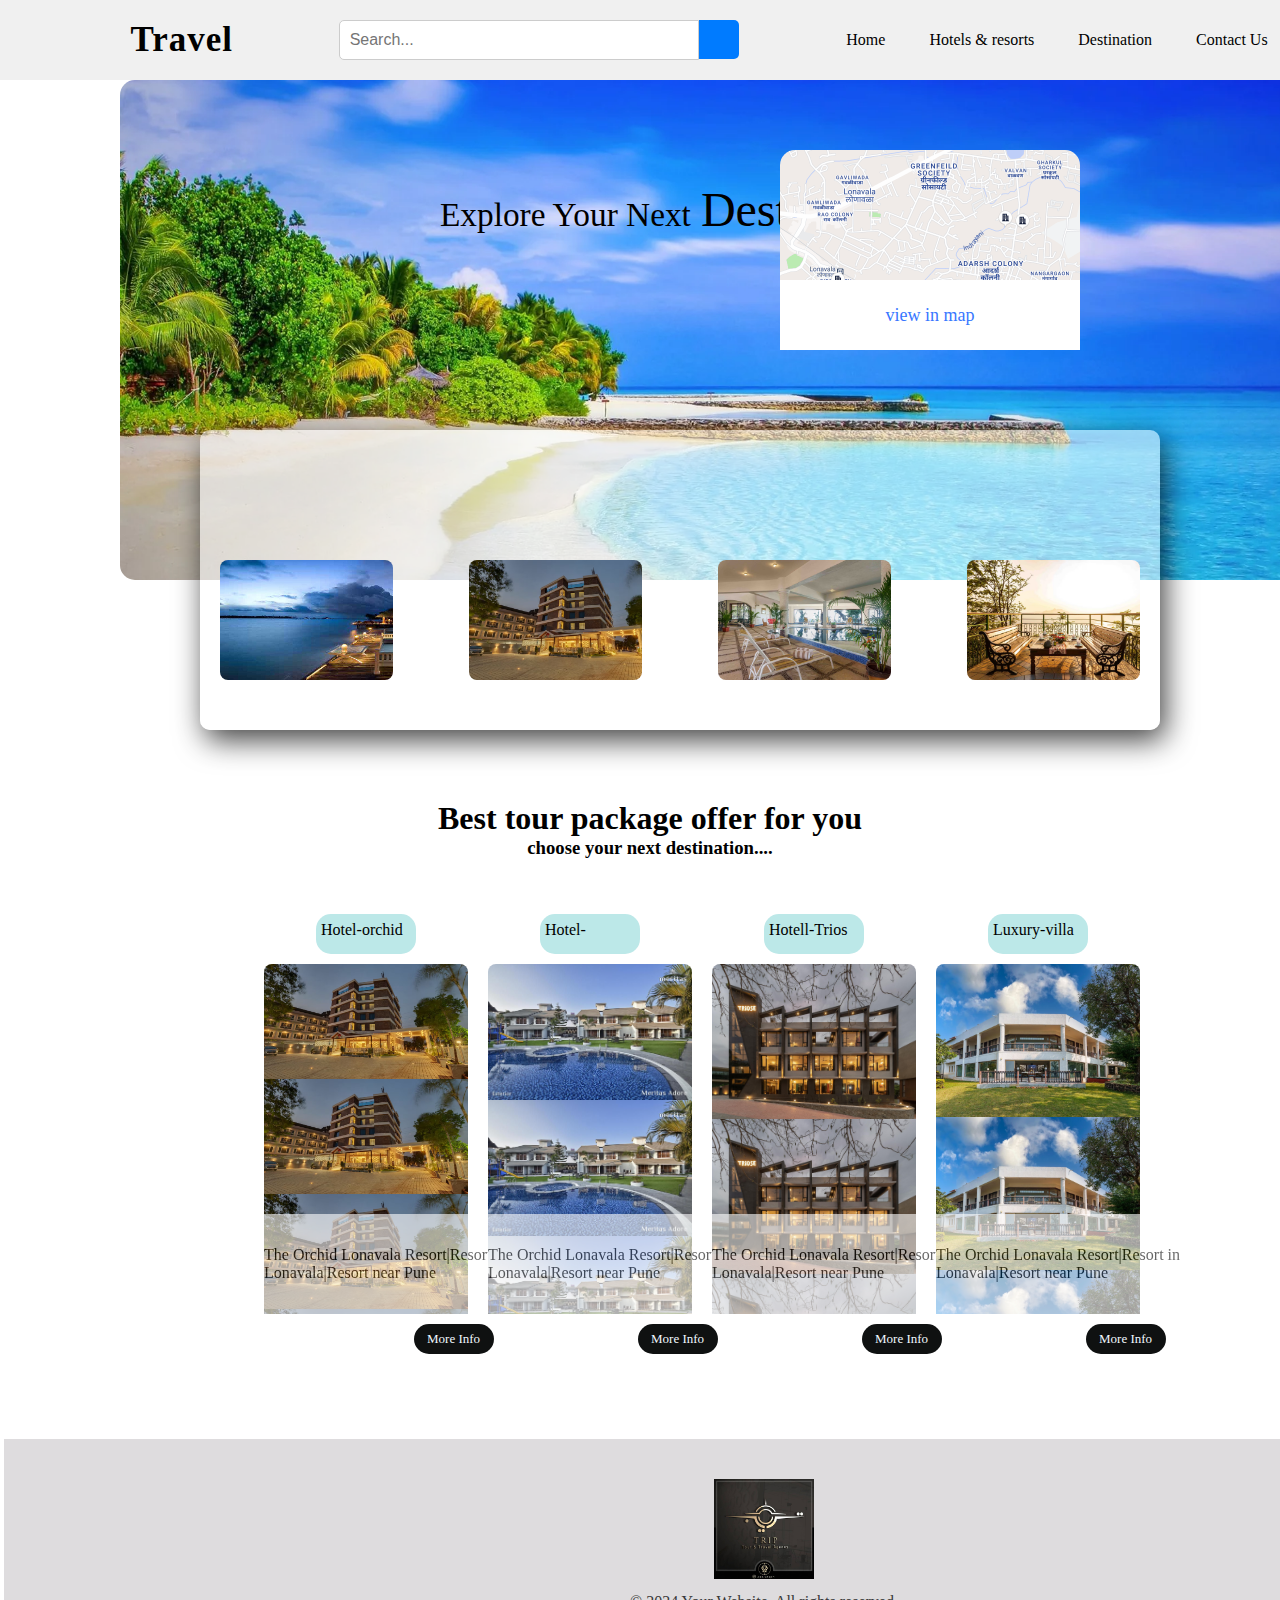
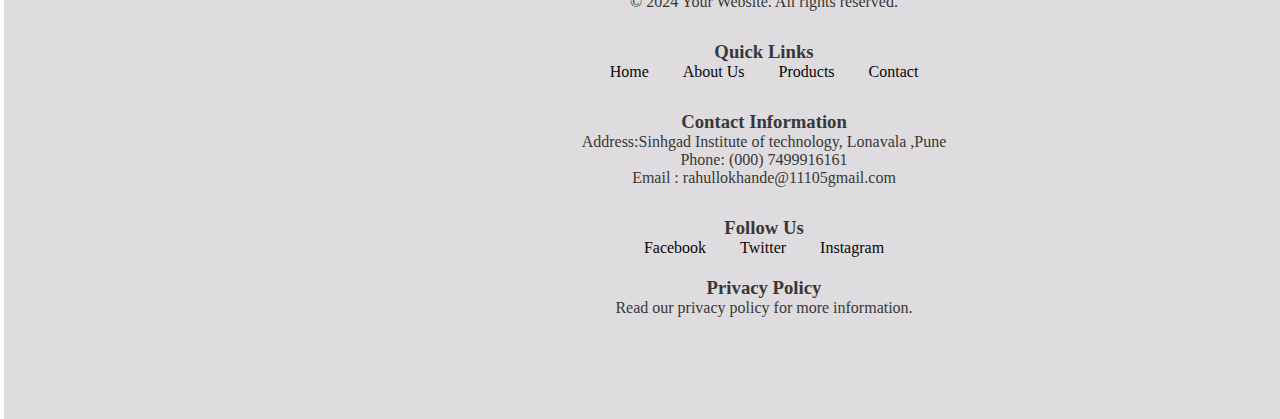
<file: index.html>
<!DOCTYPE html>
<html lang="en">
<head>
    <meta charset="UTF-8">
    <meta name="viewport" content="width=device-width, initial-scale=1.0">
    <title>travel Website.</title>
    <link rel="stylesheet" href="/stylesheet.css">
    <link rel="stylesheet" href="https://cdnjs.cloudflare.com/ajax/libs/font-awesome/6.5.2/css/all.min.css" integrity="sha512-SnH5WK+bZxgPHs44uWIX+LLJAJ9/2PkPKZ5QiAj6Ta86w+fsb2TkcmfRyVX3pBnMFcV7oQPJkl9QevSCWr3W6A==" crossorigin="anonymous" referrerpolicy="no-referrer" />
</head>
<body>
    <header>
        <a href="#" class="logo">Travel</a>  
        <div class="bx bx-menu" id="menu-icon"></div>
        <div class="search-container">
            <form action="#" method="GET">
                <input type="text" name="search" id="search" placeholder="Search...">
                
                <button class="button" type="submit"><i class="fa-solid fa-magnifying-glass"></i></button>
            </form>
        </div>
        <div class="navbar">
            <a href="#">Home</a>
            <a href="http://127.0.0.1:5500/hotels.html" target="main">Hotels & resorts</a>
            <a href="http://127.0.0.1:5500/destinations.html#">Destination</a>
            <a href="http://127.0.0.1:5500/about-us.html" target="main">Contact Us</a>

        </div>
    </header>
    <main>
        <div class="hero-img">
            <h1>
                <small>Explore Your Next</small>
                <big>Destination</big>
            </h1>
        </div>
        <div class="map"><div class="view"><a href="https://www.google.co.in/maps/search/lonavala+hotels+and+tourist+places/@18.7575326,73.3894313,13.17z/data=!4m4!2m3!5m2!5m1!1s2024-05-20?entry=ttu">view in map</a></div></div>
        <div class="sub-hero">
        </div>
        <div class="spots">
            <div class="img" style="background-image: url(/hero3.jpeg);
                                    background-size: cover;">
            </div>
            <div class="img" style="background-image:url(/orchid.avif);
            background-size: cover;"></div>
            <div class="img" style="background-image: url(/interior.avif);
            background-size: cover;"></div>
            <div class="img" style="background-image: url(/tea-point.avif);
            background-size: cover;"></div>
        </div>
        <div class="offer">
            <h1>Best tour package offer for you</h1>
            <h3>choose your next destination....</h3>
        </div>

        <div class="content" >
            <div class="cdiv">
                <span>
                    <p>Hotel-orchid</p>
                </span>
                <div id="div1">
                </div>
                <span class="Info">
                    The Orchid Lonavala Resort|Resort in Lonavala|Resort near Pune
                </span>
                <div class="more">
                    <a href="#">More Info</a>
                </div>
            </div>
            <div class="cdiv">
                <span>
                    <p>Hotel-</p>
                </span>
                <div id="div2">
                </div>
                <span class="Info">
                    The Orchid Lonavala Resort|Resort in Lonavala|Resort near Pune
                </span>
                <div class="more">
                    <a href="#">More Info</a>
                </div>
            </div>
            <div class="cdiv">
                <span>
                    <p>Hotell-Trios</p>
                </span>
                <div id="div3">
                </div>
                <span class="Info">
                    The Orchid Lonavala Resort|Resort in Lonavala|Resort near Pune
                </span>
                <div class="more">
                    <a href="#">More Info</a>
                </div>
            </div>
            <div class="cdiv">
                <span>
                    <p>Luxury-villa</p>
                </span>
                <div id="div4">
                </div>
                <span class="Info">
                    The Orchid Lonavala Resort|Resort in Lonavala|Resort near Pune
                </span>
                <div class="more">
                    <a href="#">More Info</a>
                </div>
            </div>
            <div class="bar">

            </div>
        </div>
    </main>
    <footer>
        <div class="footer-section" id="foot-logo">
            <img src="/logo.jpg" alt="Logo" class="footer-logo">
            <p>&copy; 2024 Your Website. All rights reserved.</p>
        </div>

        <div class="footer-section">
            <h3>Quick Links</h3>
            <nav>
                <a href="#">Home</a>
                <a href="#">About Us</a>
                <a href="#">Products</a>
                <a href="#">Contact</a>
            </nav>
        </div>

        <div class="footer-section">
            <h3>Contact Information</h3>
            <p class="contact-info">
                Address:Sinhgad Institute of technology, Lonavala ,Pune<br>
                Phone: (000) 7499916161<br>
                Email : rahullokhande@11105gmail.com
            </p> 
        </div>

        <div class="footer-section">
            <h3>Follow Us</h3>
            <nav>
                <a href="#">Facebook</a>
                <a href="#">Twitter</a>
                <a href="#">Instagram</a>
            </nav>
        </div>
        <div>
            <h3>Privacy Policy</h3>
            <p>Read our privacy policy for more information.</p>
        </div>
    </footer>
    <script type="text/javasript" src="js/sript.js"></script>
</body>
</html>
</file>
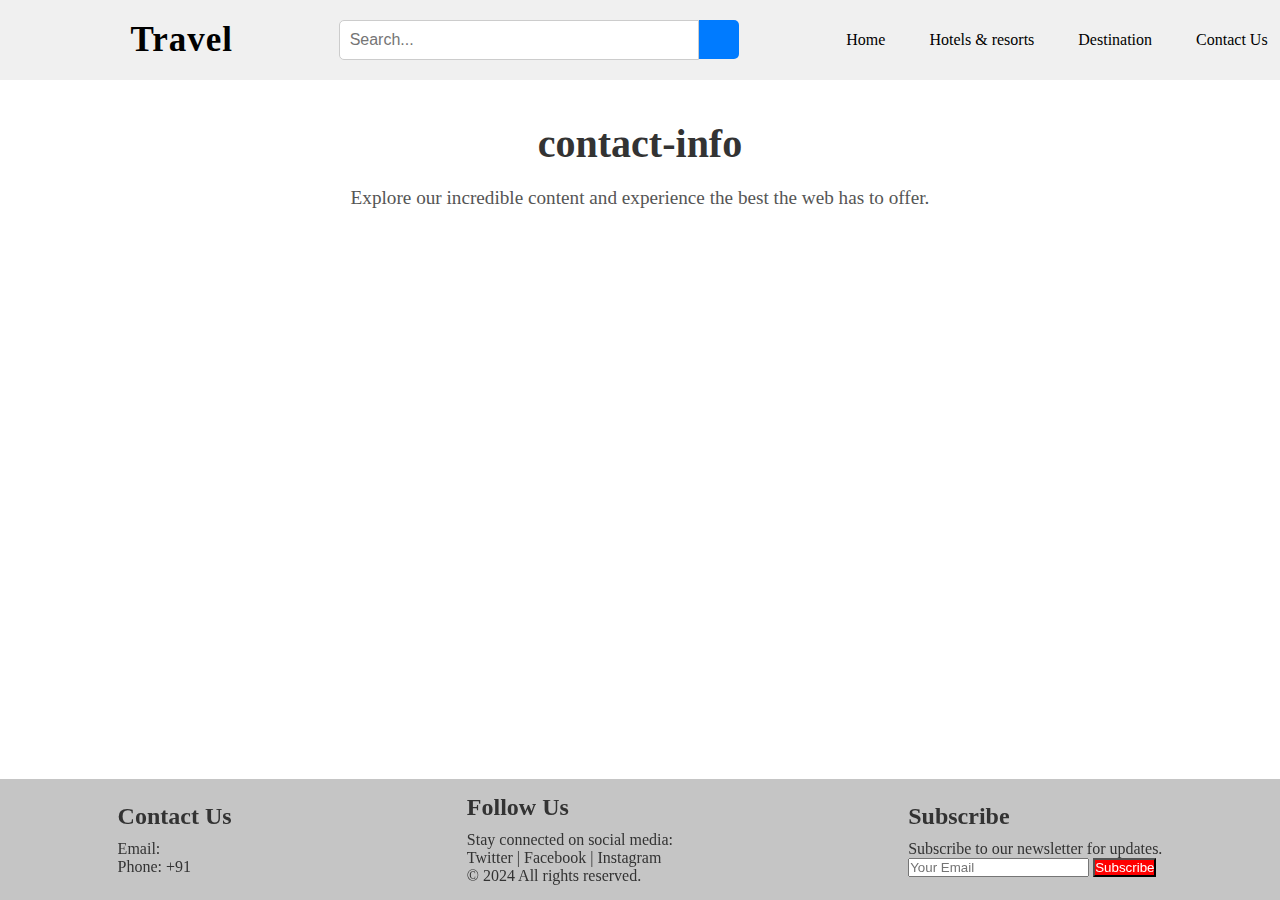
<file: about-us.html>
<!DOCTYPE html>
<html lang="en">
<head>
  <meta charset="UTF-8">
  <meta name="viewport" content="width=device-width, initial-scale=1.0">
  <title>Contact us</title>
  <link rel="stylesheet" href="https://cdnjs.cloudflare.com/ajax/libs/font-awesome/6.5.2/css/all.min.css" integrity="sha512-SnH5WK+bZxgPHs44uWIX+LLJAJ9/2PkPKZ5QiAj6Ta86w+fsb2TkcmfRyVX3pBnMFcV7oQPJkl9QevSCWr3W6A==" crossorigin="anonymous" referrerpolicy="no-referrer" />
  <style>
    *{
    padding: 0;
    margin: 0;
    box-sizing:border-box;
    scroll-behavior: smooth;
    text-decoration:none;
}
    header{
    height:80px;
    width:1520px;
    margin-right: 10px;
    z-index: 1000;
    display: flex;
    align-items:center;
    justify-content: space-between;
    background-color: #0707070f;
    padding: 30px 18%;
    transition: ease .40s;

}
.logo{
    font-size: 35px;
    font-weight: 600;
    letter-spacing: 1px;
    color: var(--text-color);
    position: relative;
    right: 100px;
}
.navbar{
    display: flex;
}
.navbar a{
    color: var(--text-color);
    font-size: var(--p-font);
    font-weight: 500;
    padding:10px 22px;
    border-radius: 4px;
    transition: ease .40s;

}
.navbar a:hover{
    background:var(--big-color);
    color: var(--text-color);
    box-shadow: 5px 10px 30px rgba(0, 0, 0, 0.612);
    border-radius: 4px;
}
#menu-icon{
    color: var(--big-color);
    font-size: 35px;
    z-index: 10001;
    cursor: pointer;
    position: absolute;
}


.search-container {
    width: 100%;
    max-width: 400px;
    position:relative;
    right:40px;
}
form {
    position: relative;
}

input[type="text"] {
    width: calc(100% - 40px);
    padding: 10px;
    border: 1px solid #ccc;
    border-radius: 5px 0 0 5px;
    font-size: 16px;
}

.button {
    position: absolute;
    top: 0;
    right: 0;
    width: 40px;
    height:98%;
    background-color: #007bff;
    border: none;
    border-radius: 0 5px 5px 0;
    cursor: pointer;
}

.button i {
    color: #fff;
    font-size:20px;
}

/* Styling on focus */
input[type="text"]:focus{
    outline: none;
    border-color: #007bff;
    box-shadow: 0 0 5px rgba(0, 123, 255, 0.5);
}
    section {
      padding: 40px;
      text-align: center;
    }

    section h2 {
      color: #333;
      font-size: 2.5em;
      margin-bottom: 20px;
    }

    section p {
      font-size: 1.2em;
      color: #555;
    }

    footer {
      background-color: #b7b7b7ce;
      color: #333;
      padding: 15px 0;
      text-align: center;
      position: fixed;
      bottom: 0;
      width: 100%;
    }

    .footer-content {
      display: flex;
      justify-content: space-around;
      align-items: center;
    }

    .footer-content div {
      max-width: 300px;
      text-align: left;
    }

    .footer-content h3 {
      color: #333;
      font-size: 1.5em;
      margin-bottom: 10px;
    }

    .footer-content p {
      font-size: 1em;
      color: #333;
    }
    .button2{
      background-color: red;
      color: white;
    }
  </style>
</head>
<body>
  <header>
    <a href="#" class="logo">Travel</a>
    <div class="bx bx-menu" id="menu-icon"></div>
    
    <div class="search-container">
        <form action="#" method="GET">
            <input type="text" name="search" id="search" placeholder="Search...">
            <button class="button" type="submit"><i class="fa-solid fa-magnifying-glass"></i></button>
        </form>
    </div>
    <div class="navbar">
        <a href="http://127.0.0.1:5500/index.html#">Home</a>
        <a href="http://127.0.0.1:5500/hotels.html" target="main">Hotels & resorts</a>
        <a href="http://127.0.0.1:5500/destinations.html#">Destination</a>
        <a href="http://127.0.0.1:5500/about-us.html">Contact Us</a>

    </div>
</header>
  <section>
    <h2>contact-info</h2>
    <p>Explore our incredible content and experience the best the web has to offer.</p>
  </section>

  <footer>
    <div class="footer-content">
      <div>
        <h3>Contact Us</h3>
        <p>Email:</p>
        <p>Phone: +91</p>
      </div>
      <div>
        <h3>Follow Us</h3>
        <p>Stay connected on social media:</p>
        <p>Twitter | Facebook | Instagram</p>
        <p>&copy; 2024 All rights reserved.</p>
      </div>
      <div>
        <h3>Subscribe</h3>
        <p>Subscribe to our newsletter for updates.</p>
        <input type="email" placeholder="Your Email">
        <button class="button2">Subscribe</button>
      </div>
    </div>
  </footer>
</body>
</html>
</file>
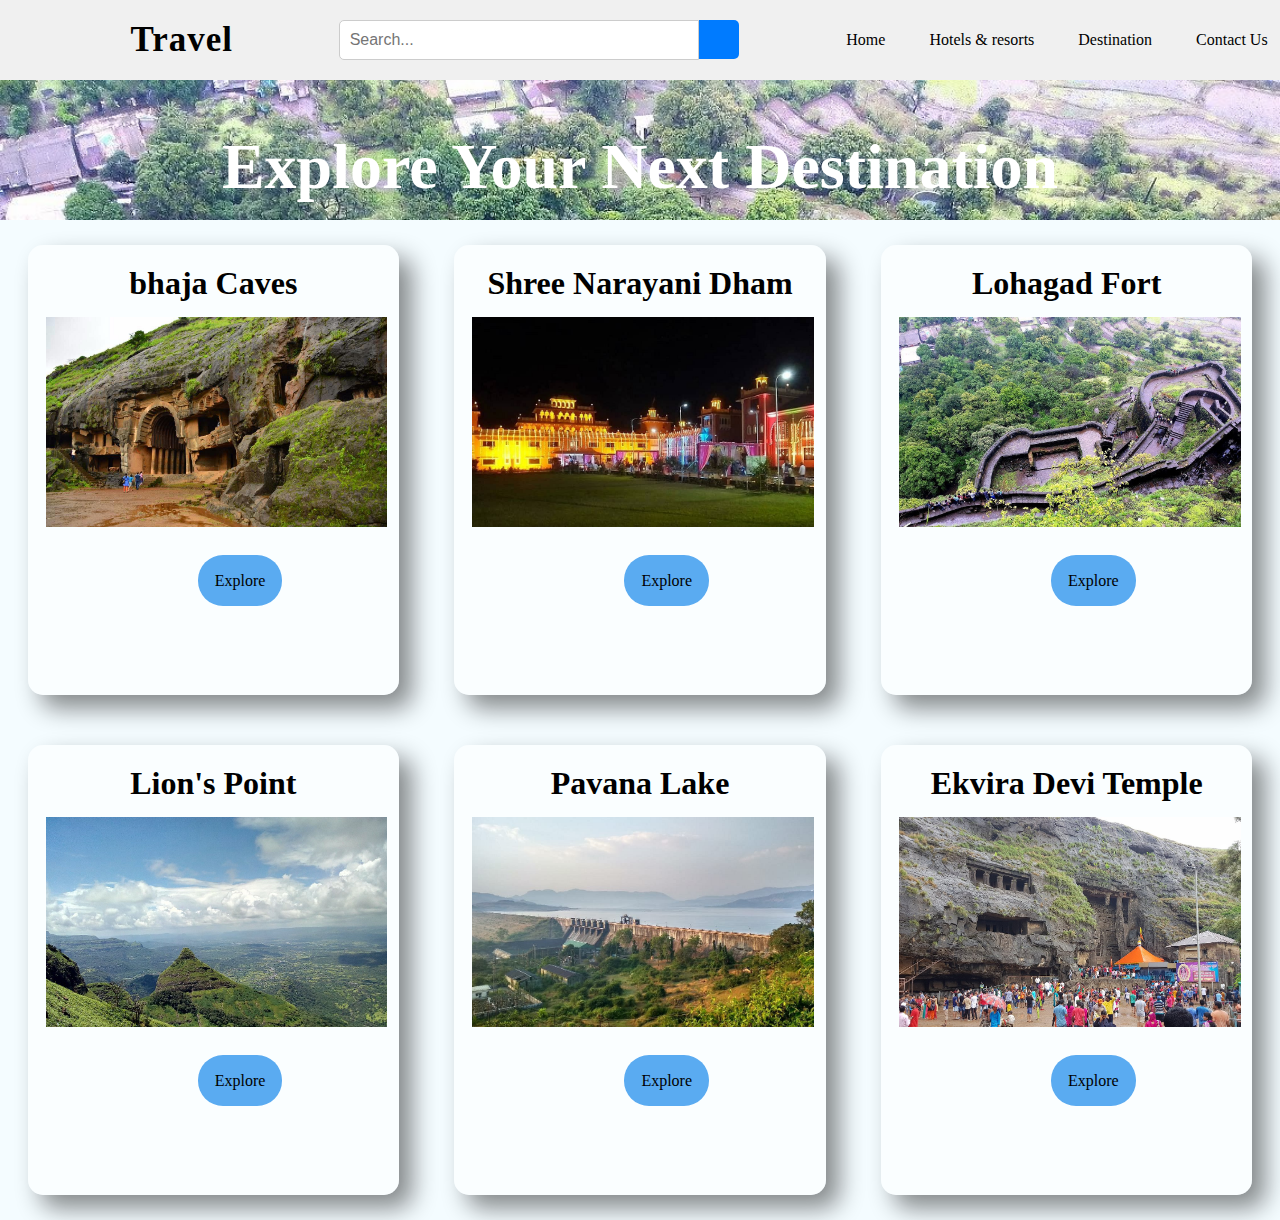
<file: destinations.html>
<!DOCTYPE html>
<html lang="en">
<head>
    <meta charset="UTF-8">
    <meta name="viewport" content="width=device-width, initial-scale=1.0">
    <title>Destinations</title>
    <link rel="stylesheet" href="https://cdnjs.cloudflare.com/ajax/libs/font-awesome/6.5.2/css/all.min.css" integrity="sha512-SnH5WK+bZxgPHs44uWIX+LLJAJ9/2PkPKZ5QiAj6Ta86w+fsb2TkcmfRyVX3pBnMFcV7oQPJkl9QevSCWr3W6A==" crossorigin="anonymous" referrerpolicy="no-referrer" />
    <style>
        .header{
    height: 140px;
    padding: 30px;
    background-color: rgb(234, 244, 52);
    text-align: center;
    color: white;
    font-size: xx-large;
    background-image:url(/pathway-to-fort.jpg);
    background-size:cover;
        }
        *{
            padding: 0;
    margin: 0;
    box-sizing:border-box;
    scroll-behavior: smooth;
    text-decoration:none;
        }
header{
    height:80px;
    width:1520px;
    margin-right: 10px;
    z-index: 1000;
    display: flex;
    align-items:center;
    justify-content: space-between;
    background-color: #0707070f;
    padding: 30px 18%;
    transition: ease .40s;

}
.logo{
    font-size: 35px;
    font-weight: 600;
    letter-spacing: 1px;
    color: var(--text-color);
    position: relative;
    right: 100px;
}
.navbar{
    display: flex;
}
.navbar a{
    color: var(--text-color);
    font-size: var(--p-font);
    font-weight: 500;
    padding:10px 22px;
    border-radius: 4px;
    transition: ease .40s;

}
.navbar a:hover{
    background:var(--big-color);
    color: var(--text-color);
    box-shadow: 5px 10px 30px rgba(0, 0, 0, 0.612);
    border-radius: 4px;
}
#menu-icon{
    color: var(--big-color);
    font-size: 35px;
    z-index: 10001;
    cursor: pointer;
    position: absolute;
}


.search-container {
    width: 100%;
    max-width: 400px;
    position:relative;
    right:40px;
}
form {
    position: relative;
}

input[type="text"] {
    width: calc(100% - 40px);
    padding: 10px;
    border: 1px solid #ccc;
    border-radius: 5px 0 0 5px;
    font-size: 16px;
}

button {
    position: absolute;
    top: 0;
    right: 0;
    width: 40px;
    height:98%;
    background-color: #007bff;
    border: none;
    border-radius: 0 5px 5px 0;
    cursor: pointer;
}

button i {
    color: #fff;
    font-size:20px;
}

/* Styling on focus */
input[type="text"]:focus{
    outline: none;
    border-color: #007bff;
    box-shadow: 0 0 5px rgba(0, 123, 255, 0.5);
}
h1{
   text-align: center;
   position:relative;
   top: 20px;

}
.sdiv{
    background-color: rgb(221, 221, 221);
    height: 280px;
    width: 100%;
    border-radius: 26px;
    
}

.flex-container{
    height: 500px;
   display: flex;
   justify-content: space-around;
   background-color: rgba(236, 250, 255, 0.584);
   
}
.flex-item{
     
      height: 450px;
      border-radius: 15px;
      width: 29%;
    box-shadow: 13px 13px 25px rgba(6, 6, 6, 0.47);
    
}
#flex-item1{
    background-color: rgba(255, 255, 255, 0.515);
    margin-top: 25px;
    
    
}

#flex-item2{
    background-color:rgba(255, 255, 255, 0.515);
    margin-top: 25px;
}
#flex-item3{
    background-color: rgba(255, 255, 255, 0.515);
    margin-top: 25px;
}
.button{
    background-color: rgb(90, 171, 241);
    padding: 17px;
    border-radius: 25px;
    position: relative;
    left: 170px;
    top:80px;
    display: inline;
}
.p1{
    height:210px;
    position: relative;
    left: 18px;
    top:35px;
    width:92%;
    background-image: url(/bhaja_caves.jpg);
    background-size: cover;
}
.p2{
    height:210px;
    position: relative;
    left: 18px;
    top:35px;
    width:92%;
    background-image: url(/narayani_dham.jpg);
    background-size: cover;
}
.p3{
    height:210px;
    position: relative;
    left: 18px;
    top:35px;
    width:92%;
    background-image: url(/pathway-to-fort.jpg);
    background-size: cover;
}
.p4{
    height:210px;
    position: relative;
    left: 18px;
    top:35px;
    width:92%;
    background-image: url(/Lion-Point.jpg);
    background-size: cover;
}
.p5{
    height:210px;
    position: relative;
    left: 18px;
    top:35px;
    width:92%;
    background-image: url(/Pavana-Lake.jpg);
    background-size: cover;
}
.p6{
    height:210px;
    position: relative;
    left: 18px;
    top:35px;
    width:92%;
    background-image: url(/ekvira-devi-temple.jpg);
    background-size: cover;
}

    </style>
</head>
<body>
    <header>
        <a href="#" class="logo">Travel</a>
        <div class="bx bx-menu" id="menu-icon"></div>
        <div class="search-container">
            <form action="#" method="GET">
                <input type="text" name="search" id="search" placeholder="Search...">
                <button type="submit"><i class="fa-solid fa-magnifying-glass"></i></button>
            </form>
        </div>
        <div class="navbar">
            <a href="http://127.0.0.1:5500/index.html#">Home</a>
            <a href="http://127.0.0.1:5500/hotels.html" target="main">Hotels & resorts</a>
            <a href="#">Destination</a>
            <a href="http://127.0.0.1:5500/about-us.html" target="main">Contact Us</a>

        </div>
    </header>
    <div class="header">
        <h1>Explore Your Next Destination</h1>
    </div>
  
   <main>
         
        
        <section>
        <div class="flex-container" id="flex-container">
            <div class="flex-item " id="flex-item1">
                <h1 class="rl">bhaja Caves</h1>
                <div class="p1"></div>
                <div class="button"><a>Explore</a></div>
            </div>
            <div class="flex-item " id="flex-item1">
                <h1 class="rl">Shree Narayani Dham</h1>
                <div class="p2"></div>
                <div class="button"><a>Explore</a></div>
            </div>
            <div class="flex-item " id="flex-item1">
                <h1 class="rl">Lohagad Fort</h1>
                <div class="p3"></div>
                <div class="button"><a>Explore</a></div>
            </div>

        </div>
    </section>
    <section>
        <div class="flex-container" id="flex-container">
            <div class="flex-item " id="flex-item1">
                <h1 class="rl">Lion's Point</h1>
                <div class="p4"></div>
                <div class="button"><a>Explore</a></div>
            </div>
            <div class="flex-item " id="flex-item1">
                <h1 class="rl">Pavana Lake</h1>
                <div class="p5"></div>
                <div class="button"><a>Explore</a></div>
            </div>
            <div class="flex-item " id="flex-item1">
                <h1 class="rl">Ekvira Devi Temple</h1>
                <div class="p6"></div>
                <div class="button"><a>Explore</a></div>
            </div>

        </div>
    </section>


    </main>
</body>
</html>
</file>
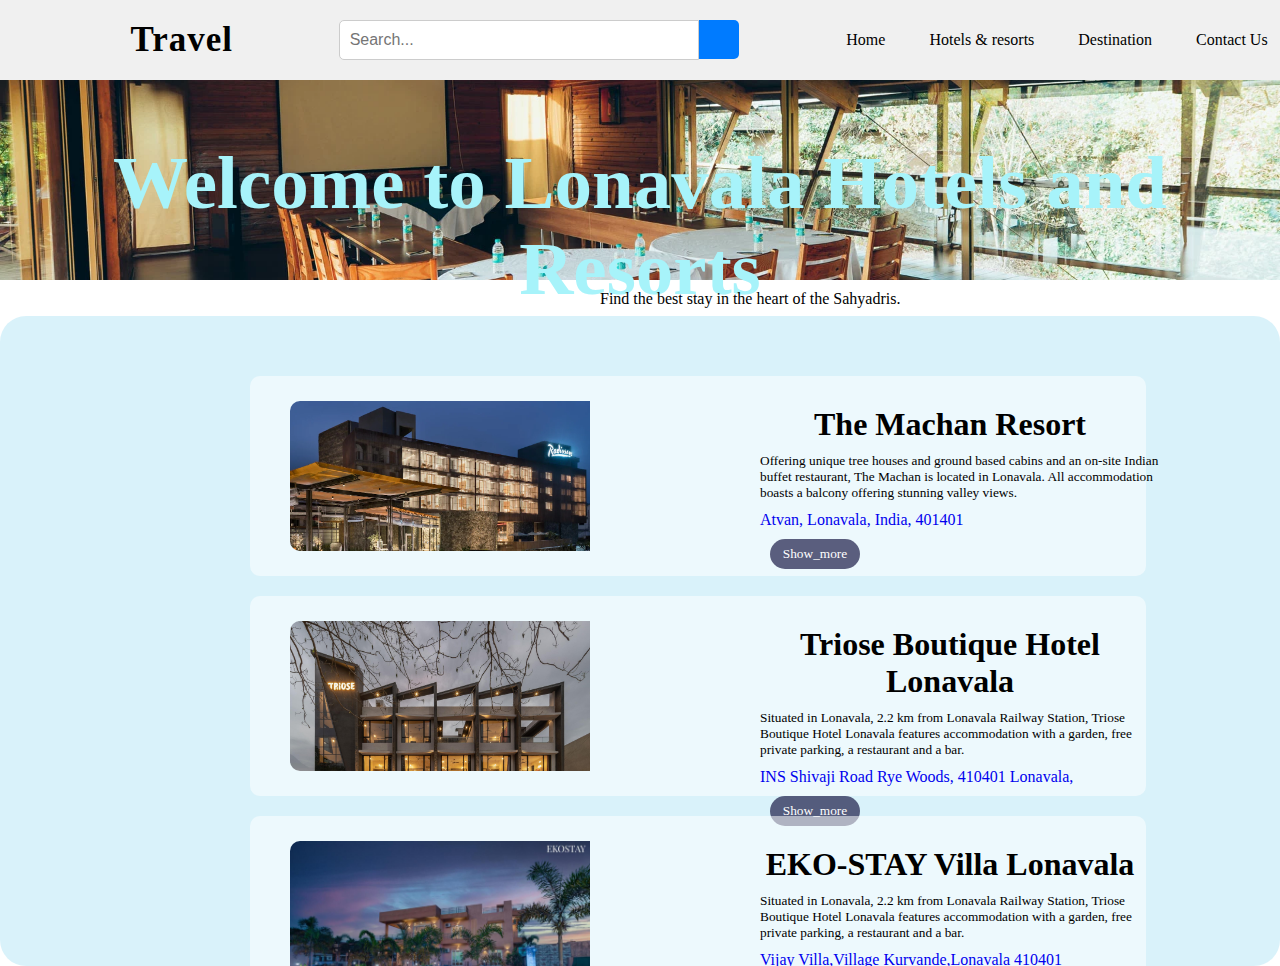
<file: hotels.html>
<!DOCTYPE html>
<html lang="en">
<head>
    <meta charset="UTF-8">
    <meta name="viewport" content="width=device-width, initial-scale=1.0">
    <title>Hotels & Resorts</title>
    <link rel="stylesheet" href="https://cdnjs.cloudflare.com/ajax/libs/font-awesome/6.5.2/css/all.min.css" integrity="sha512-SnH5WK+bZxgPHs44uWIX+LLJAJ9/2PkPKZ5QiAj6Ta86w+fsb2TkcmfRyVX3pBnMFcV7oQPJkl9QevSCWr3W6A==" crossorigin="anonymous" referrerpolicy="no-referrer" />
    <style>
    *{
    padding: 0;
    margin: 0;
    box-sizing:border-box;
    scroll-behavior: smooth;
    text-decoration:none;
}
    header{
        height:80px;
        width:1520px;
        margin-right: 10px;
        z-index: 1000;
        display: flex;
        align-items:center;
        justify-content: space-between;
        background-color: #0707070f;
        padding: 30px 18%;
        transition: ease .40s;
    
    }
    .logo{
        font-size: 35px;
        font-weight: 600;
        letter-spacing: 1px;
        color: var(--text-color);
        position: relative;
        right: 100px;
    }
    .navbar{
        display: flex;
    }
    .navbar a{
        color: var(--text-color);
        font-size: var(--p-font);
        font-weight: 500;
        padding:10px 22px;
        border-radius: 4px;
        transition: ease .40s;
    
    }
    .navbar a:hover{
        background:var(--big-color);
        color: var(--text-color);
        box-shadow: 5px 10px 30px rgba(0, 0, 0, 0.612);
        border-radius: 4px;
    }
    #menu-icon{
        color: var(--big-color);
        font-size: 35px;
        z-index: 10001;
        cursor: pointer;
        position: absolute;
    }
    
    
    .search-container {
        width: 100%;
        max-width: 400px;
        position:relative;
        right:40px;
    }
    form {
        position: relative;
    }
    
    input[type="text"] {
        width: calc(100% - 40px);
        padding: 10px;
        border: 1px solid #ccc;
        border-radius: 5px 0 0 5px;
        font-size: 16px;
    }
    
    button {
        position: absolute;
        top: 0;
        right: 0;
        width: 40px;
        height:98%;
        background-color: #007bff;
        border: none;
        border-radius: 0 5px 5px 0;
        cursor: pointer;
    }
    
    button i {
        color: #fff;
        font-size:20px;
    }
    input[type="text"]:focus{
        outline: none;
        border-color: #007bff;
        box-shadow: 0 0 5px rgba(0, 123, 255, 0.5);
    }
    h1{
       text-align: center;
        
    }
    .first{
    height: 200px;
    padding: 60px;
    background-image:url(/corporate-events.webp);
    background-size: cover;
    text-align: center;
    color: white;
    font-size: xx-large;
    }
    .sdiv{
        background-color:rgba(215, 241, 250, 0.954);
        height:650px;
        width: 100%;
        border-radius: 26px;
        /*display: flex;
        flex-direction:column;
        justify-content: center;
        align-items: center;*/
        overflow-x: scroll;
        
    }
    .d1{
        height:200px;
        width: 100%;
        background-color:rgba(255, 255, 255, 0.532);
        margin-top:20px;
        width:70%;
        border-radius: 10px;
        position: relative;
        top:40px;
        left:250px;
    }
    .d-img{
        height:150px;
        position: relative;
        top:25px;
        left: 40px;
        border-top-left-radius:10px;
        border-bottom-left-radius: 10px;
    }
    .img1{
        height:150px;
        width:300px;
        position: relative;
        top:25px;
        left: 40px;
        border-top-left-radius:10px;
        border-bottom-left-radius: 10px;
        background-color: #007bff;
        background-image:url(/d2.webp);
        background-size:cover;
    }
    .img2{
        height:150px;
        width:300px;
        position: relative;
        top:25px;
        left: 40px;
        border-top-left-radius:10px;
        border-bottom-left-radius: 10px;
        background-color: #007bff;
        background-image:url(/trios.jpg);
        background-size:cover;
    }
    .img3{
        height:150px;
        width:300px;
        position: relative;
        top:25px;
        left: 40px;
        border-top-left-radius:10px;
        border-bottom-left-radius: 10px;
        background-color: #007bff;
        background-image:url(/EKO\ STAY.jpg);
        background-size:cover;
    }
    .img4{
        height:150px;
        width:300px;
        position: relative;
        top:25px;
        left: 40px;
        border-top-left-radius:10px;
        border-bottom-left-radius: 10px;
        background-color: #007bff;
        background-image:url(/piccadel.jpg);
        background-size:cover;
    }
    .img5{
        height:150px;
        width:300px;
        position: relative;
        top:25px;
        left: 40px;
        border-top-left-radius:10px;
        border-bottom-left-radius: 10px;
        background-color: #007bff;
        background-image:url(/orchid.avif);
        background-size:cover;
    }
    .img6{
        height:150px;
        width:300px;
        position: relative;
        top:25px;
        left: 40px;
        border-top-left-radius:10px;
        border-bottom-left-radius: 10px;
        background-color: #007bff;
        background-image:url(/SaffronStays.jpg);
        background-size:cover;
    }
    .img7{
        height:150px;
        width:300px;
        position: relative;
        top:25px;
        left: 40px;
        border-top-left-radius:10px;
        border-bottom-left-radius: 10px;
        background-color: #007bff;
        background-image:url(/Castle\ Rock\ Villa.jpg);
        background-size:cover;
    }
    .img8{
        height:150px;
        width:300px;
        position: relative;
        top:25px;
        left: 40px;
        border-top-left-radius:10px;
        border-bottom-left-radius: 10px;
        background-color: #007bff;
        background-image:url(/Treebo\ Trend.jpg);
        background-size:cover;
    }
    .d-head{
        position: relative;
        left:100px;
        bottom: 120px;
        
    }
    .Info{
        width:400px;
        position: relative;
        left:400px;
    }
    .Info .a{
        position: relative;
        bottom: 100px;
        left:110px;
        
    }
    .e{
        
        font-size: smaller;
        position: relative;
        bottom:90px;
        left:120px;
        height:30px;
        width:90px;
        background-color:rgba(18, 18, 63, 0.669);
        text-decoration: none;
        color: #fff;
        border-radius:15px;
        display: flex;
        align-items: center;
        justify-content: center;
    }
    .e a{
        text-decoration: none;
        color: white;
    }
    /*.cost{
        width:90px;
        height:150px;
        position: relative;
        display: inline-block;
        background-color: #c7c5c58f;
        left:70px;
        top:25px;
        border-radius: 10px;

    }
    .cost p{
        display: inline;
    }*/
    .Info p{
        position: relative;
        bottom: 110px;
        left: 110px;
        font-size: smaller;
    }
    .flex-container{
        height: 600px;
       display: flex;
       justify-content: space-around;
    }
    .flex-item{
         
          height: 450px;
          border-radius: 15px;
          width: 29%;
        box-shadow: 13px 13px 25px rgb(6, 6, 6);
        
    }
    #flex-item1{
        background-color: rgba(15, 15, 14, 0.28);
        justify-content: space-around;
    }
    #flex-item2{
        background-color: rgb(228, 181, 118);
       align-self: center;
    }
    #flex-item3{
        background-color: rgb(237, 147, 28);
       
    }
    .kind{
        background-color: black;
        height: 10px;
        width: 10px;
    }
    </style>
</head>
<body>
    <header>
        <a href="#" class="logo">Travel</a>
        <div class="bx bx-menu" id="menu-icon"></div>
        
        <div class="search-container">
            <form action="#" method="GET">
                <input type="text" name="search" id="search" placeholder="Search...">
                <button type="submit"><i class="fa-solid fa-magnifying-glass"></i></button>
            </form>
        </div>
        <div class="navbar">
            <a href="http://127.0.0.1:5500/index.html">Home</a>
            <a href="http://127.0.0.1:5500/hotels.html" target="main">Hotels & resorts</a>
            <a href="http://127.0.0.1:5500/destinations.html#">Destination</a>
            <a href="http://127.0.0.1:5500/about-us.html" target="main">Contact Us</a>

        </div>
    </header>
    <div class="first"><h1 
        style="
        color: rgb(167, 243, 250);
        font-size:75px;
        "
        >Welcome to Lonavala Hotels and Resorts</h1></div>
        
  
   <main>
         <section>
            <span style="position: relative; left: 600px; top:10px">Find the best stay in the heart of the Sahyadris.</span>
            <br></br>
            <div class="sdiv">
                <div class="d1">
                    <div class="img1"></div>
                    
                    <!--<div class="cost">
                        <p>₹10,649
                            per night
                            ₹27,646 total
                            includes taxes & fees
                        </p>
                    </div>-->
                    <div class="Info"><h1 class="d-head">The Machan Resort</h1>
                        <p>Offering unique tree houses and ground based cabins and an on-site Indian buffet restaurant, The Machan is located in Lonavala. All accommodation boasts a balcony offering stunning valley views.</p>
                        <a class="a" href="https://www.google.co.in/maps/place/The+Machan+-+A+Treehouse+Resort,+Lonavala/@18.6695101,73.4042709,17z/data=!3m1!4b1!4m9!3m8!1s0x3be80306196d5377:0xc6b540ab1d92f30!5m2!4m1!1i2!8m2!3d18.6695101!4d73.4068458!16s%2Fg%2F1tf_lsfk?entry=ttu">Atvan, Lonavala, India, 401401</a>
                        <div class="e"><a href="https://www.themachan.com/">Show_more</a></div>
                        
                    </div>
                    
                    
                </div>
                <div class="d1">
                    <div class="img2"></div>
                    
                    <!--<div class="cost">
                        <p>₹10,649
                            per night
                            ₹27,646 total
                            includes taxes & fees
                        </p>
                    </div>-->
                    <div class="Info"><h1 class="d-head">Triose Boutique Hotel Lonavala</h1>
                        <p>Situated in Lonavala, 2.2 km from Lonavala Railway Station, Triose Boutique Hotel Lonavala features accommodation with a garden, free private parking, a restaurant and a bar.</p>
                        <a class="a" href="https://www.google.co.in/maps/place/Triose+Boutique+Hotel/@18.7461727,73.3982994,17z/data=!3m1!4b1!4m9!3m8!1s0x3be801138a5a33ad:0x484c9fb8cb7bc3c!5m2!4m1!1i2!8m2!3d18.7461727!4d73.4008743!16s%2Fg%2F11hbrcj9pm?entry=ttu">INS Shivaji Road Rye Woods, 410401 Lonavala,</a>
                        <div class="e"><a href="https://triose.in/">Show_more</a></div>
                        
                    </div>
                </div>

                <div class="d1">
                    <div class="img3"></div>
                    
                    <!--<div class="cost">
                        <p>₹10,649
                            per night
                            ₹27,646 total
                            includes taxes & fees
                        </p>
                    </div>-->
                    <div class="Info"><h1 class="d-head">EKO-STAY Villa Lonavala</h1>
                        <p>Situated in Lonavala, 2.2 km from Lonavala Railway Station, Triose Boutique Hotel Lonavala features accommodation with a garden, free private parking, a restaurant and a bar.</p>
                        <a class="a" href="https://www.google.co.in/maps/place/ECOSTAY/@18.7618943,73.4016866,20.85z/data=!4m9!3m8!1s0x3be8011c14df55a5:0x570cddd3cbdb1ff4!5m2!4m1!1i2!8m2!3d18.7618972!4d73.4017098!16s%2Fg%2F11ggt8__5g?entry=ttu">Vijay Villa,Village Kurvande,Lonavala 410401</a>
                        <div class="e"><a href="https://www.ekostay.com/property/location/villas-in-lonavala">Show_more</a></div>
                        
                    </div>
                </div>


                <div class="d1">
                    <div class="img4"></div>
                    
                    <!--<div class="cost">
                        <p>₹10,649
                            per night
                            ₹27,646 total
                            includes taxes & fees
                        </p>
                    </div>-->
                    <div class="Info"><h1 class="d-head">Picaddle Resort Lonavala</h1>
                        <p>Offering an outdoor pool and a spa and wellness centre, Picaddle, The Boutique Luxury Resort is located in Lonavala. Free WiFi access is available in this resort.</p>
                        <a class="a" href="https://www.google.co.in/maps/place/Meritas+Picaddle+Resort+-+Lonavala/@18.754507,73.4011361,17z/data=!3m2!4b1!5s0x3be8011a82405295:0x5adcc9c08e9cdd5c!4m9!3m8!1s0x3be8011a823a5cb3:0x496c04633a553f22!5m2!4m1!1i2!8m2!3d18.754507!4d73.403711!16s%2Fg%2F11vbw1lyrs?entry=ttu">Plot No 137 A,Old Mumbai Pune Highway,410401 Lonavala</a>
                        <div class="e"><a href="https://meritashotels.com/meritas-picaddle-resort-lonavala/">Show_more</a></div>
                        
                    </div>
                </div>

                <div class="d1">
                    <div class="img5"></div>
                    
                    <!--<div class="cost">
                        <p>₹10,649
                            per night
                            ₹27,646 total
                            includes taxes & fees
                        </p>
                    </div>-->
                    <div class="Info"><h1 class="d-head">Orchid Resort Lonavala</h1>
                        <p>Situated in Lonavala, 2.2 km from Lonavala Railway Station, Triose Boutique Hotel Lonavala features accommodation with a garden, free private parking, a restaurant and a bar.</p>
                        <a class="a" href="https://www.google.co.in/maps/place/The+Orchid+Lonavala/@18.7588232,73.4096152,17z/data=!3m1!4b1!4m10!3m9!1s0x3be801529d1172d5:0x88f041c83013c4af!5m3!1s2024-05-20!4m1!1i2!8m2!3d18.7588233!4d73.4144861!16s%2Fg%2F11j4fktbqw?entry=ttu">10/1,Old Mumbai-Pune Hwy,Valvan,Lonavala</a>
                        <div class="e"><a href="https://www.orchidhotel.com/the-orchid-lonavala/">Show_more</a></div>
                        
                    </div>
                </div>

                <div class="d1">
                    <div class="img6"></div>
                    
                    <!--<div class="cost">
                        <p>₹10,649
                            per night
                            ₹27,646 total
                            includes taxes & fees
                        </p>
                    </div>-->
                    <div class="Info"><h1 class="d-head">SaffronStays Blue Infinitum, Pawna </h1>
                        <p>Set in Lonavala, SaffronStays Blue Infinitum, Pawna offers accommodation with a private pool and mountain views. This property offers access to a balcony and free private parking.</p>
                        <a class="a" href="https://www.google.co.in/maps/place/SaffronStays+Aspen,+Lonavala/@18.7721365,73.3784369,15z/data=!4m14!1m2!2m1!1sSaffronStays+lonavala!3m10!1s0x3be8013c3583b6bb:0x51766e9ed814c421!5m3!1s2024-05-20!4m1!1i2!8m2!3d18.7721365!4d73.3974913!15sChVTYWZmcm9uU3RheXMgbG9uYXZhbGEiA4gBAZIBBWhvdGVs4AEA!16s%2Fg%2F11fjzwvxxg?entry=ttu">MISTY HILLS,Gold Valley,Lonavala,Kune N.m.</a>
                        <div class="e"><a href="https://www.luxuryhotelsguides.com/?hotelid=8310317&msclkid=647215e25bd81f1cf53e73f039d1f5f9">Show_more</a></div>
                        
                    </div>
                </div>

                <div class="d1">
                    <div class="img7"></div>
                    
                    <!--<div class="cost">
                        <p>₹10,649
                            per night
                            ₹27,646 total
                            includes taxes & fees
                        </p>
                    </div>-->
                    <div class="Info"><h1 class="d-head">Castle Rock Villa
                    </h1>
                        <p>Featuring air-conditioned accommodation with a private pool, Castle Rock Villa By Tropicana Stays is set in Lonavala.</p>
                        <a class="a" href="https://www.google.co.in/maps/place/Castle+Rock+Villa/@18.7554831,73.4011783,17z/data=!3m1!4b1!4m6!3m5!1s0x3be801dce19f34e9:0x948deb91cf0ccc5b!8m2!3d18.7554831!4d73.4037532!16s%2Fg%2F11vcqg9g25?entry=ttu">Castle Rock Villa, 72 B,Tungarli, Lonavala</a>
                        <div class="e"><a href="https://tropicanastays.com/castle-rock-villa">Show_more</a></div>
                        
                    </div>
                </div>

                <div class="d1">
                    <div class="img8"></div>
                    
                    <!--<div class="cost">
                        <p>₹10,649
                            per night
                            ₹27,646 total
                            includes taxes & fees
                        </p>
                    </div>-->
                    <div class="Info"><h1 class="d-head">Treebo Trend Five Elements Lonavala</h1>
                        <p>Treebo Trend Five Elements Lonavala is set in Lonavala, 3.8 km from Lonavala Railway Station and 6.9 km from Kune Falls</p>
                        <a class="a" href="https://www.google.co.in/maps/place/Hotel+Five+Elements+-+Resort+-+Lonavala/@18.7580203,73.4334825,17z/data=!3m1!4b1!4m10!3m9!1s0x3be8019c390c4fff:0x90978f693d8c5119!5m3!1s2024-05-20!4m1!1i2!8m2!3d18.7580203!4d73.4360574!16s%2Fg%2F11f6xylnmc?entry=ttu">Gat No 49,Old Mumbai Pune Road,Varsoli,Lonavala</a>
                        <div class="e"><a href="https://www.treebo.com/hotels-in-lonavala/treebo-trend-five-elements-lonavala-1367/?checkin=2024-04-07&checkout=2024-04-08&hotel_id=1367&rateplan=EP&roomconfig=1-0&roomtype=oak">Show_more</a></div>
                        
                    </div>
                </div>
            </div>
        </section>
    </main>
</body>
</html>
</file>
<file: stylesheet.css>
*{
    padding: 0;
    margin: 0;
    box-sizing:border-box;
    scroll-behavior: smooth;
    text-decoration:none;
}

html,body{
    height: 100%;
    width: 100%;
    margin: 0px;
    padding: 0px;
    box-sizing: border-box;
}
/*:root{
    --big-color: #fff ;
    --text-color: #221314;
    --second-color: #5a7184;
    --main-color: #6e54fa;
    --big-font: 6rem;
    --h2-font:3rem;
    --p-font:1.1rem;

}
body{
    background:var(--big-color);
    color: var(--text-color);
}*/
header{
    height:80px;
    width:1520px;
    margin-right: 10px;
    z-index: 1000;
    display: flex;
    align-items:center;
    justify-content: space-between;
    background-color: #0707070f;
    padding: 30px 18%;
    transition: ease .40s;

}
.logo{
    font-size: 35px;
    font-weight: 600;
    letter-spacing: 1px;
    color: var(--text-color);
    position: relative;
    right: 100px;
}
.navbar{
    display: flex;
}
.navbar a{
    color: var(--text-color);
    font-size: var(--p-font);
    font-weight: 500;
    padding:10px 22px;
    border-radius: 4px;
    transition: ease .40s;

}
.navbar a:hover{
    background:var(--big-color);
    color: var(--text-color);
    box-shadow: 5px 10px 30px rgba(0, 0, 0, 0.612);
    border-radius: 4px;
}
#menu-icon{
    color: var(--big-color);
    font-size: 35px;
    z-index: 10001;
    cursor: pointer;
    position: absolute;
}


.search-container {
    width: 100%;
    max-width: 400px;
    position:relative;
    right:40px;
}
form {
    position: relative;
}

input[type="text"] {
    width: calc(100% - 40px);
    padding: 10px;
    border: 1px solid #ccc;
    border-radius: 5px 0 0 5px;
    font-size: 16px;
}

button {
    position: absolute;
    top: 0;
    right: 0;
    width: 40px;
    height:98%;
    background-color: #007bff;
    border: none;
    border-radius: 0 5px 5px 0;
    cursor: pointer;
}

button i {
    color: #fff;
    font-size:20px;
}

/* Styling on focus */
input[type="text"]:focus{
    outline: none;
    border-color: #007bff;
    box-shadow: 0 0 5px rgba(0, 123, 255, 0.5);
}
/*.search_bar{
    height: 30px;
    display: flex;
    align-items: center;
    justify-content: center;
    border: transparent;
    width:450px;
    position: relative;
    right: 50px;

}

select{
    width: 10%;
    height: 100%;
    font-family:'Trebuchet MS', 'Lucida Sans Unicode', 'Lucida Grande', 'Lucida Sans', Arial, sans-serif;
    border:2px solid black;
    border-right:1px solid black;
    border-bottom-left-radius: 5px;
    border-top-left-radius: 5px;
    color: #0F1111;
    background-color: #d3d3d373;
}
input{
    border:2px solid black;
    border-left:0px transparent;
    border-bottom-right-radius: 5px;
    border-top-right-radius: 5px;
    height:100%;
    width:90%;
    font-size:15px;
    font-family:'Trebuchet MS', 'Lucida Sans Unicode', 'Lucida Grande', 'Lucida Sans', Arial, sans-serif;
    font-style: oblique;
    font-weight: 400;
    background-color: #efefef88;
}*/
.hero-img{
    height: 500px;
    width: 1300px;
    position:relative;
    left: 120px;
    border-radius: 15px;
    background-image: url(/hero_img.webp);
    background-size: cover;
}
.hero-img h1{
    display: inline-block;
    position: relative;
    left:320px;
    top:80px;
    font-size:40px;
    line-height: 100px;
    font-weight: 300;
}
.sub-hero{
    position:relative;
    left: 200px;
    bottom:150px;
    height:300px;
    width:75%;
    border-radius: 10px;
    background-color: #ffffffb4;
    filter:opacity(75%);
    /*0filter: blur(5px);*/    
    box-shadow: 5px 10px 30px rgb(0, 0, 0);
}
.map{
    height:200px;
    width: 300px;
    background-color: black;
    display:inline-block;
    position:absolute;
    top: 150px;
    right:200px;
    background-image:url(/staticmap.png);
    background-size: cover;
    border-radius: 15px;
}
.map .view{
    height:70px;
    width: 100%;
    background-color:white;
    
    position:absolute;
    bottom: 0px;
    display: flex;
    align-items: center;
    justify-content: center;
    
}
.view a{
    color:rgb(56, 119, 255);
    font-weight: 500;
    font-size: large;
}
.view a:hover{
    text-decoration: underline;
}
.spots{

    position:absolute;
    background-color:transparent;
    top: 400px;
    left: 200px;
    height:300px;
    width:75%;
    border-radius: 10px;
    display:flex;
    justify-content: space-between;
    align-items: center;
}
.spots .img{
    position: relative;
    top: 70px;
    height:120px;
    width: 18%;
    margin:20px 20px;
    filter: opacity(100%);
    background-color: #0F1111;
    border-radius: 8px;

}
.offer{
    display: flex;
    flex-direction: column;
    align-items: center;
    justify-content: center;
    position:relative;
    left: 10px;
    bottom: 80px;
}

.content{
    position: relative;
    left: 10px;
    display: flex;
    align-items: center;
    justify-content: space-between;
    left: 240px;
    height:400px;
    width:70%;
    background-color:transparent;
    margin-right: 10px;
    margin-left:4px;
}
.cdiv{
    height:450px;
    width:25%;
    background-color:transparent;
    background-size: cover;
    margin-left: 20px;
    background-size: cover;
    border-bottom-left-radius:15px;
    border-bottom-right-radius:15px;
}

#div1{
    height:350px;
    width: 100%;
    border-top-left-radius: 8px;
    border-top-right-radius: 8px;
    background-image:url(/orchid.avif);
    background-size:contain;
    position: relative;
    top: 10px;
}
#div3{
    height:350px;
    width: 100%;
    border-top-left-radius: 8px;
    border-top-right-radius: 8px;
    background-image:url(/trios.jpg);
    background-size:contain;
    position: relative;
    top: 10px;
}
#div2{
    height:350px;
    width: 100%;
    border-top-left-radius: 8px;
    border-top-right-radius: 8px;
    background-image:url(/meritas\ adore.jpg);
    background-size:contain;
    position: relative;
    top: 10px;
}
#div4{
    height:350px;
    width: 100%;
    border-top-left-radius: 8px;
    border-top-right-radius: 8px;
    background-image:url(/Luxury\ villa.avif);
    background-size:contain;
    position: relative;
    top: 10px;
}
.cdiv span{
    display:flex;
    align-items: center;
    justify-content: center;
}
span p{
    background-color: rgb(188, 232, 232);
    padding: 7px 5px 5px 5px ;
    border-radius: 15px;
    height:40px;
    width:100px;
    justify-content: center;
}
.more{
    margin-top:20PX;
    position: relative;
    border-radius:15px;
    left: 150px;
    height: 30px;
    width: 80px;
    background-color: #0F1111;
    color: white;
}
.more a{
    position: absolute;
    text-decoration: none;
    top: 7px;
    left:13px;
    font-weight: 100;
    font-size: small;
    color: aliceblue;
}
.Info{
    position:absolute;
    top:275px;
    width: 245px;
    height: 100px;
    background-color:white;
    filter: opacity(60%);
}
section{
    height: 200px;
    width:100%;
    background-color: #ccc;
    position: relative;
    top: 50px;
}
footer{
    background-color:rgb(222, 220, 222);
    width:1520px;
    height:580px;
    margin-right: 10px;
    margin-top:100px;
    margin-left:4px;
    color: #383838;
    text-align: center;
}
footer a {
    color: #070707;
    text-decoration: none;
    margin: 0 15px;
}

.footer-section {
    padding-top:10px;
    margin-bottom: 20px;
}
#foot-logo{
    padding-top:40px;
}

.footer-logo {
    width: 100px;
    height: auto;
    margin-bottom: 10px;
}

.contact-info {
    font-size: 1em;
}
</file>
